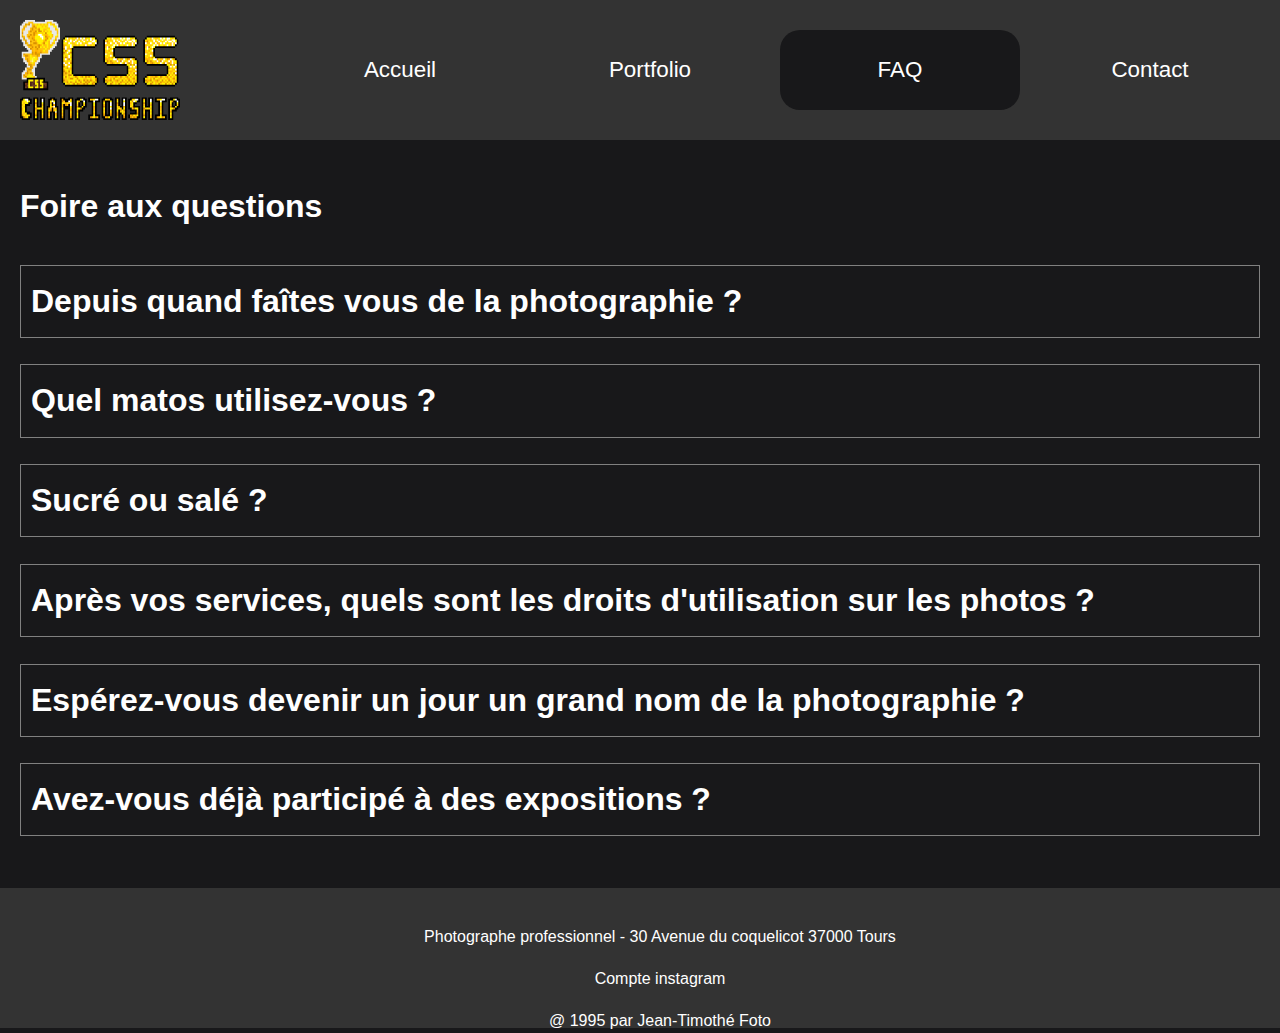
<file: template/aPropos.html>
<!DOCTYPE html>
<html lang="fr">
<head>
    <meta charset="UTF-8">
    <meta name="viewport" content="width=device-width, initial-scale=1.0">
    <title>FAQ</title>
    <link rel="icon"  type="image/x-icon" href="/rsrc/cssChampionship40x40.png">
    <link rel="stylesheet" href="../style.css">
    <link rel="stylesheet" href="../style-FAQ.css">
</head>
<body>

    <header>
        <img class="cssChampionship" src="../rsrc/cssChampionshipLogo640x400.png">
        <div class="pageSelection">
            <a href="/">Accueil</a>
            <a href="../template/portfolio.html">Portfolio</a>
            <a href="../template/aPropos.html" class="active">FAQ</a>
            <a href="../template/contact.html">Contact</a>
        </div>
    </header>

    <main>
        <h1>Foire aux questions</h1>
        <div class="informations">
            <h2 class="question">Depuis quand faîtes vous de la photographie ?</h2>
            <h3 class="reponse" style="display: none;">
                Cela fait maintenant 48 ans que je suis tombé amoureux de l'art des images statiques. Je me souviens encore de ma première photo, avec l'appareil argentique de mon grand-papa !
            </h3>

            <h2 class="question">Quel matos utilisez-vous ?</h2>
            <h3 class="reponse" style="display: none;">
                Je n'utilise qu'un seul appareil, il s'agit de mon fidèle KidiZoom Vtech 2007, sur lequel j'utilise une optique de 50 mm pour les portraits ou de 135 mm pour les vues à couper le souffle. 
                Avec ceci, j'utilise un trépied fait main à base de bambou.
            </h3>

            <h2 class="question">Sucré ou salé ?</h2>
            <h3 class="reponse" style="display: none;">Salé !</h3>

            <h2 class="question">Après vos services, quels sont les droits d'utilisation sur les photos ?</h2>
            <h3 class="reponse" style="display: none;">Il faut me créditer et me payer 10 euros pour chaque utilisation des photos sinon conséquences.</h3>

            <h2 class="question">Espérez-vous devenir un jour un grand nom de la photographie ?</h2>
            <h3 class="reponse" style="display: none;">Comment ça ? C'est déjà le cas.</h3>

            <h2 class="question">Avez-vous déjà participé à des expositions ?</h2>
            <h3 class="reponse" style="display: none;">Non, je n'ai pas besoin de ça pour me faire connaitre. Et puis les organisateurs ne comprennent jamais mon génie artistique.</h3>
        </div>
    </main>

    <footer>
        <p>Photographe professionnel - 30 Avenue du coquelicot 37000 Tours</p>

        <a href="https://www.instagram.com/">Compte instagram</a>

        <p>@ 1995 par Jean-Timothé Foto</p>
    </footer>
    
    <script src="https://code.jquery.com/jquery-3.6.0.min.js"></script>
    <script>
        $(document).ready(function() {
            $('.informations h2.question').click(function() {
            $(this).toggleClass('active').next().slideToggle();
            });
        });
    </script>
    <!-- Bastien Brousse -->
</body>
</html>
</file>
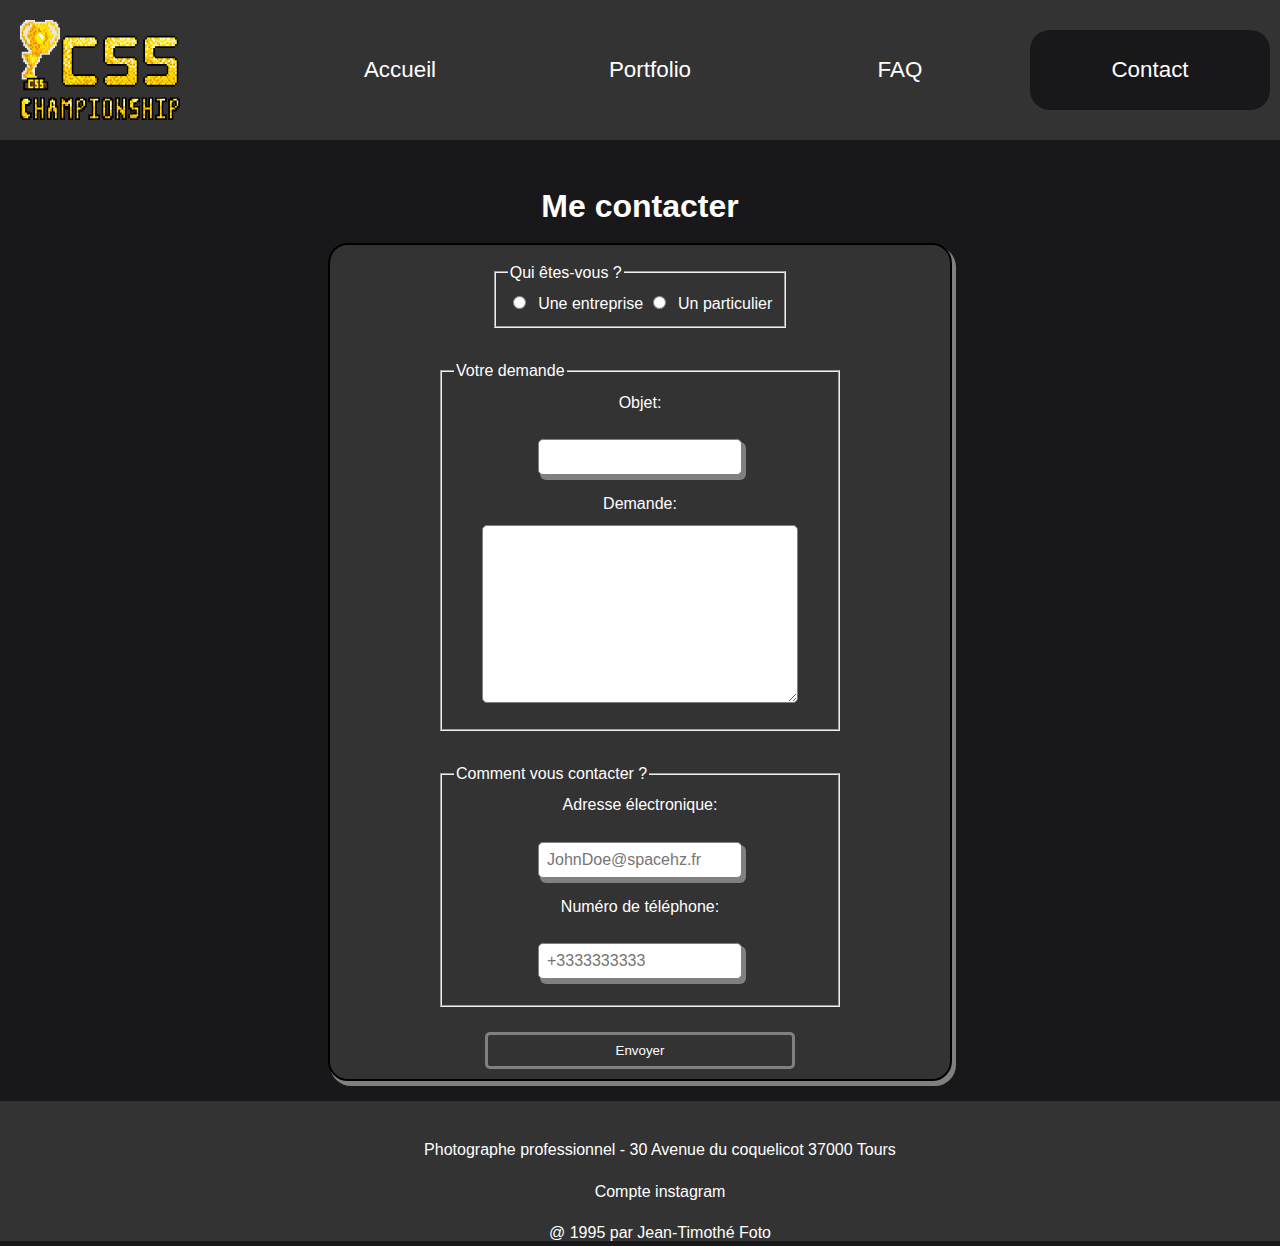
<file: template/contact.html>
<!DOCTYPE html>
<html lang="fr">
<head>
    <meta charset="UTF-8">
    <meta name="viewport" content="width=device-width, initial-scale=1.0">
    <title>Me contacter</title>
    <link rel="icon"  type="image/x-icon" href="/rsrc/cssChampionship40x40.png">
    <link rel="stylesheet" href="../style.css">
    <link rel="stylesheet" href="../style-Contact.css">
</head>
<body>

    <header>
        <img class="cssChampionship" src="../rsrc/cssChampionshipLogo640x400.png">
        <div class="pageSelection">
            <a href="/">Accueil</a>
            <a href="../template/portfolio.html">Portfolio</a>
            <a href="../template/aPropos.html">FAQ</a>
            <a href="../template/contact.html" class="active">Contact</a>
        </div>
    </header>

    <main>
        <h1>Me contacter</h1>
        <form>
            <fieldset>
                <legend>Qui êtes-vous ?</legend>

                <input type="radio" id="entreprise" name="userIdentity" value="entreprise">
                <label for="entreprise">Une entreprise</label>
                <input type="radio" id="particulier" name="userIdentity" value="particulier">
                <label for="particulier">Un particulier</label>
            </fieldset>

            <fieldset class="box">
                <legend>Votre demande</legend>

                <label for="objet">Objet:</label>
                <input type="text" id="objet">

                <label for="demande">Demande:</label>
                <textarea id="demande"></textarea>
            </fieldset>

            <fieldset class="box">
                <legend>Comment vous contacter ?</legend>

                <label for="adresse">Adresse électronique:</label>
                <input type="email" id="adresse" placeholder="JohnDoe@spacehz.fr">

                <label for="numero">Numéro de téléphone:</label>
                <input type="tel" id="numero" placeholder="+3333333333" pattern="[0-9]{10}">
            </fieldset>

            <input type="submit" value="Envoyer">
        </form>
    </main>

    <footer>
        <p>Photographe professionnel - 30 Avenue du coquelicot 37000 Tours</p>

        <a href="https://www.instagram.com/">Compte instagram</a>

        <p>@ 1995 par Jean-Timothé Foto</p>
    </footer>
    <!-- Bastien Brousse -->
</body>
</html>
</file>
<file: style.css>
/* Color palette */
:root {
    --primary-color: #333;
    --accent-color: grey;
    --background-color: #18181a;
    --light-text-color: #fff;
}
* {
    transition: all 0.5s;   
}

/* Global styles */
body {
    font-family: Arial, sans-serif;
    line-height: 1.6;
    color: var(--light-text-color);
    background: var(--background-color);
    margin: 0;
    padding: 0;
}
body::-webkit-scrollbar {
  display: none;
}
h1, h2, h3 {
    margin-bottom: 10px;
}
h2 {
    font-size: 2rem;
}
h3 {
    font-size: 1.2rem;
}
a {
    color: var(--light-text-color);
    text-decoration: none;
}
a:hover {
    text-decoration: underline;
    color: var(--light-text-color);
    font-size: large;
}
  
/* Header styles */
header {
    background-color: var(--primary-color);
    padding: 20px;
    width: 100vw;
    display: flex;
    justify-content: space-between;
    align-items: center;
}
.cssChampionship {
    height: 100px;
}
.pageSelection {
    height: 80px;
    gap: 10px;
    margin-right: 30px;
    display: flex;
    align-items: center;
    justify-content: space-evenly;
}
.pageSelection a {
    width: 240px;
    height: 100%;
    display: flex;
    align-content: center;
    align-items: center;
    justify-content: center;
    border-radius: 20px;
    font-size: 1.4em;
}
.pageSelection .active {
    background: var(--background-color);
}
.pageSelection a:hover {
    background: #f4f4f4;
    font-weight: bold;
    color: var(--accent-color);

}


/* Main styles */
main {
    padding: 20px;
}
.presentation {
    text-align: center;
}
.presentation figure {
    margin: 20px auto;
    max-width: 80%;
}
.presentation figure img {
    max-width: 100%;
    height: auto;
}
  
/* Footer styles */
footer {
    background-color: var(--primary-color);
    padding: 20px;
    text-align: center;
    height: 100px;
    width: 100vw;
}
footer a {
    margin: 0 10px;
}
</file>
<file: style-FAQ.css>
/* FAQ styles with accordion effect */
.informations {
    margin: 2rem 0;
  }
  
  .informations h2.question {
    color: var(--text-color);
    margin-bottom: 0.5rem;
    cursor: pointer;
    border: solid 1px var(--accent-color);
    padding: 10px;
  }
  
  .informations h2.question::before {
    content: "";
    position: absolute;
    left: -2rem;
    top: 50%;
    transform: translateY(-50%);
    width: 1rem;
    height: 1rem;
    background-color: var(--accent-color);
    border-radius: 50%;
  }
  
  .informations h3.reponse {
    margin: 0;
    padding: 0.5rem 1rem;
    color: var(--accent-color);
    overflow: hidden;
    transition: max-height 0.5s ease;
  }
  
  .informations h2.question.active + h3.reponse {
    max-height: 1000px; /* Set an arbitrary high value */
  }
  
  .informations h2.question:hover {
    color: var(--light-text-color);
  }
</file>
<file: style-Contact.css>
/* Contact form styles */
:root {
    --primary-color: #333;
    --accent-color: grey;
    --background-color: #18181a;
    --light-text-color: #fff;
  }
  
  main {
    display: flex;
    flex-direction: column;
    align-content: center;
    align-items: center;
  }
  
  form {
    display: flex;
    flex-direction: column;
    justify-content: center;
    align-items: center;
    background-color: var(--primary-color);
    height: auto;
    width: 50%;
    border: 2px solid black;
    color: var(--light-text-color);
    border-radius: 20px;
    box-shadow: 3px 4px 0px 1px var(--accent-color);
  }
  
fieldset {
    margin: 15px;
}

.box {

    display: flex;
    width: 60%;
    flex-direction: column;
    align-content: center;
    justify-content: center;
    align-items: center;
  }
  
  input[type="texte"] {
    box-shadow: 3px 4px 0px 1px var(--accent-color);
    transition: all 0.5s;
  }

  input:focus {
    transition: all 0.5s;
    box-shadow: 1px 1px 1px 1px var(--primary-color);
  }
  
  input[type="text"],
  input[type="email"],
  input[type="tel"] {
    padding: 0.5rem;
    margin: 1rem;
    border: 1px solid var(--accent-color);
    border-radius: 5px;
    font-size: 1rem;
    color: var(--background-color);
    transition: 0.3s ease;
    box-shadow: 3px 4px 0px 1px var(--accent-color);
    width: 50%;
  }
  
  input[type="text"]:focus,
  input[type="email"]:focus,
  input[type="tel"]:focus {
    outline: none;
    border-color: var(--text-color);
    box-shadow: none;
    transition: 0.4s;
  }
  
  textarea {
    padding: 0.5rem;
    margin-bottom: 1rem;
    border: 1px solid var(--accent-color);
    border-radius: 5px;
    font-size: 1rem;
    color: var(--background-color);
    transition: border-color 0.3s ease;
    width: 80%;
    height: 10rem;
    resize: vertical;
  }
  
  textarea:focus {
    outline: none;
    border-color: var(--text-color);
  }
  
  label {
    margin-bottom: 0.5rem;
    color: var(--light-text-color);
  }
  
  input[type="radio"] {
    margin-right: 0.5rem;
    color: var(--light-text-color);
  }
  
  input[type="submit"] {
    background-color: var(--text-color);
    color: var(--light-text-color);
    border: solid 3px var(--accent-color);
    padding: 0.5rem 1rem;
    border-radius: 5px;
    cursor: pointer;
    transition: background-color 0.3s ease;
    margin-top: 1rem;
    width: 50%;
    margin: 10px;
  }
  
  input[type="submit"]:hover {
    background-color: var(--light-text-color);
    color: var(--background-color);
  }
  
  input[type="email"]:invalid,
  input[type="tel"]:invalid {
    border-color: var(--secondary-color);
  }
  
  input[type="email"]:invalid:focus,
  input[type="tel"]:invalid:focus {
    border-color: var(--secondary-color);
  }
</file>
